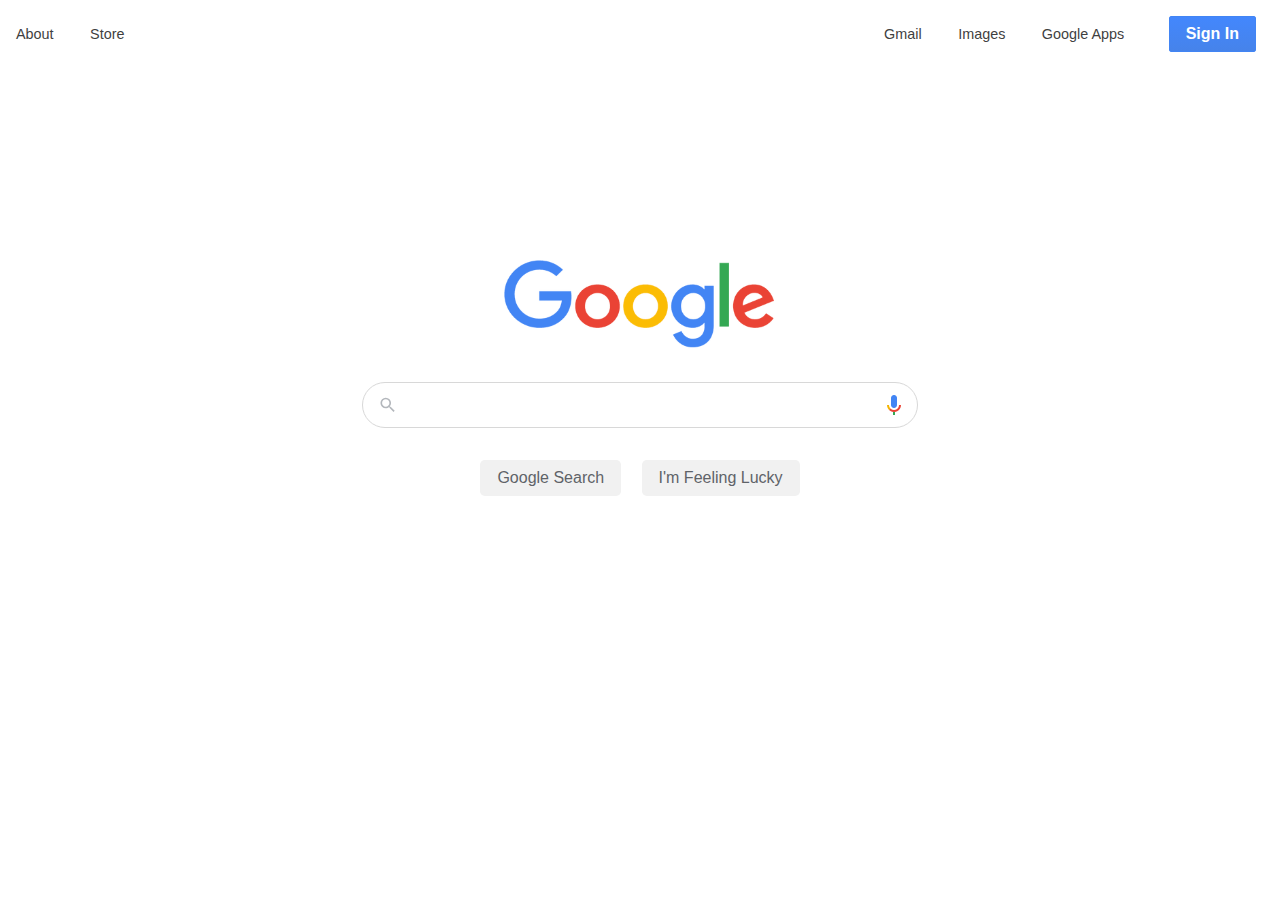
<file: index.html>
<html lang="en">
<head>
    <meta charset="UTF-8">
    
    <title>Google</title>
    
    <link rel="stylesheet" href="styles/main.css">
    <link rel="icon" href="images/icon.png">
</head>
<body>
    
    <div class="view-port">
        <!-- NAV BAR -->
        <nav class="main-nav">
            <div class="nav-info">
                <a class="nav-item" href="https://about.google/?fg=1&utm_source=google-AU&utm_medium=referral&utm_campaign=hp-header">About</a>
                <a class="nav-item" href="https://store.google.com/AU/?utm_source=hp_header&utm_medium=google_ooo&utm_campaign=GS100042&hl=en-AU">Store</a>
            </div>
            <div class="nav-profile">
                <a class="nav-item" href="https://www.gmail.com">Gmail</a>
                <a class="nav-item" href="https://www.google.com/imghp?hl=en">Images</a>
                <a class="nav-item" href="#"><img src="images/dock-icon.png" alt="Google Apps" title="Google Apps" hidden>Google Apps</a>
                <a class="nav-item" href="#"><button class="button sign-in-button sign-in">Sign In</button></a>
            </div>
        </nav>
        
        <!-- MAIN CONTENT -->
        <main class="main-content-center">
            <!-- LOGO -->
            <div class="logo-container">
                <img class="logo-img" src="images/logo.png" alt="Google Logo" title="Google" width="272px" height="92px">
            </div>
            
            <!-- INPUT -->
            <div class="input-container">
                <div id="home-input" class="fake-input">
                    <div class="input-items">
                        <img class="search icon" src="images/search-icon.png" alt="search" width="28" height="24" hidden>
                        <svg class="input-search-icon" focusable="false" xmlns="http://www.w3.org/2000/svg" viewBox="0 0 24 24"><path d="M15.5 14h-.79l-.28-.27A6.471 6.471 0 0 0 16 9.5 6.5 6.5 0 1 0 9.5 16c1.61 0 3.09-.59 4.23-1.57l.27.28v.79l5 4.99L20.49 19l-4.99-5zm-6 0C7.01 14 5 11.99 5 9.5S7.01 5 9.5 5 14 7.01 14 9.5 11.99 14 9.5 14z" fill="#B3B7BC"></path></svg>
                        <input class="input" type="text">
                        <a href="#"><img class="mic icon" src="images/mic.png" alt="mic" title="Search by voice" width="24" height="24"></a>
                    </div>
                </div>
            </div>
            
            <!-- SEARCH BUTTONS -->
            <div class="user-submit">
                <div class="submit-container">
                    <a href="search.html"><button class="button google-button">Google Search</button></a>
                </div>
                
                <div class="submit-container">
                    <a href="search.html"><button class="button google-button">I'm Feeling Lucky</button></a>
                </div>
            </div>
        </div>
        
    </main>
</body>
</html>
</file>
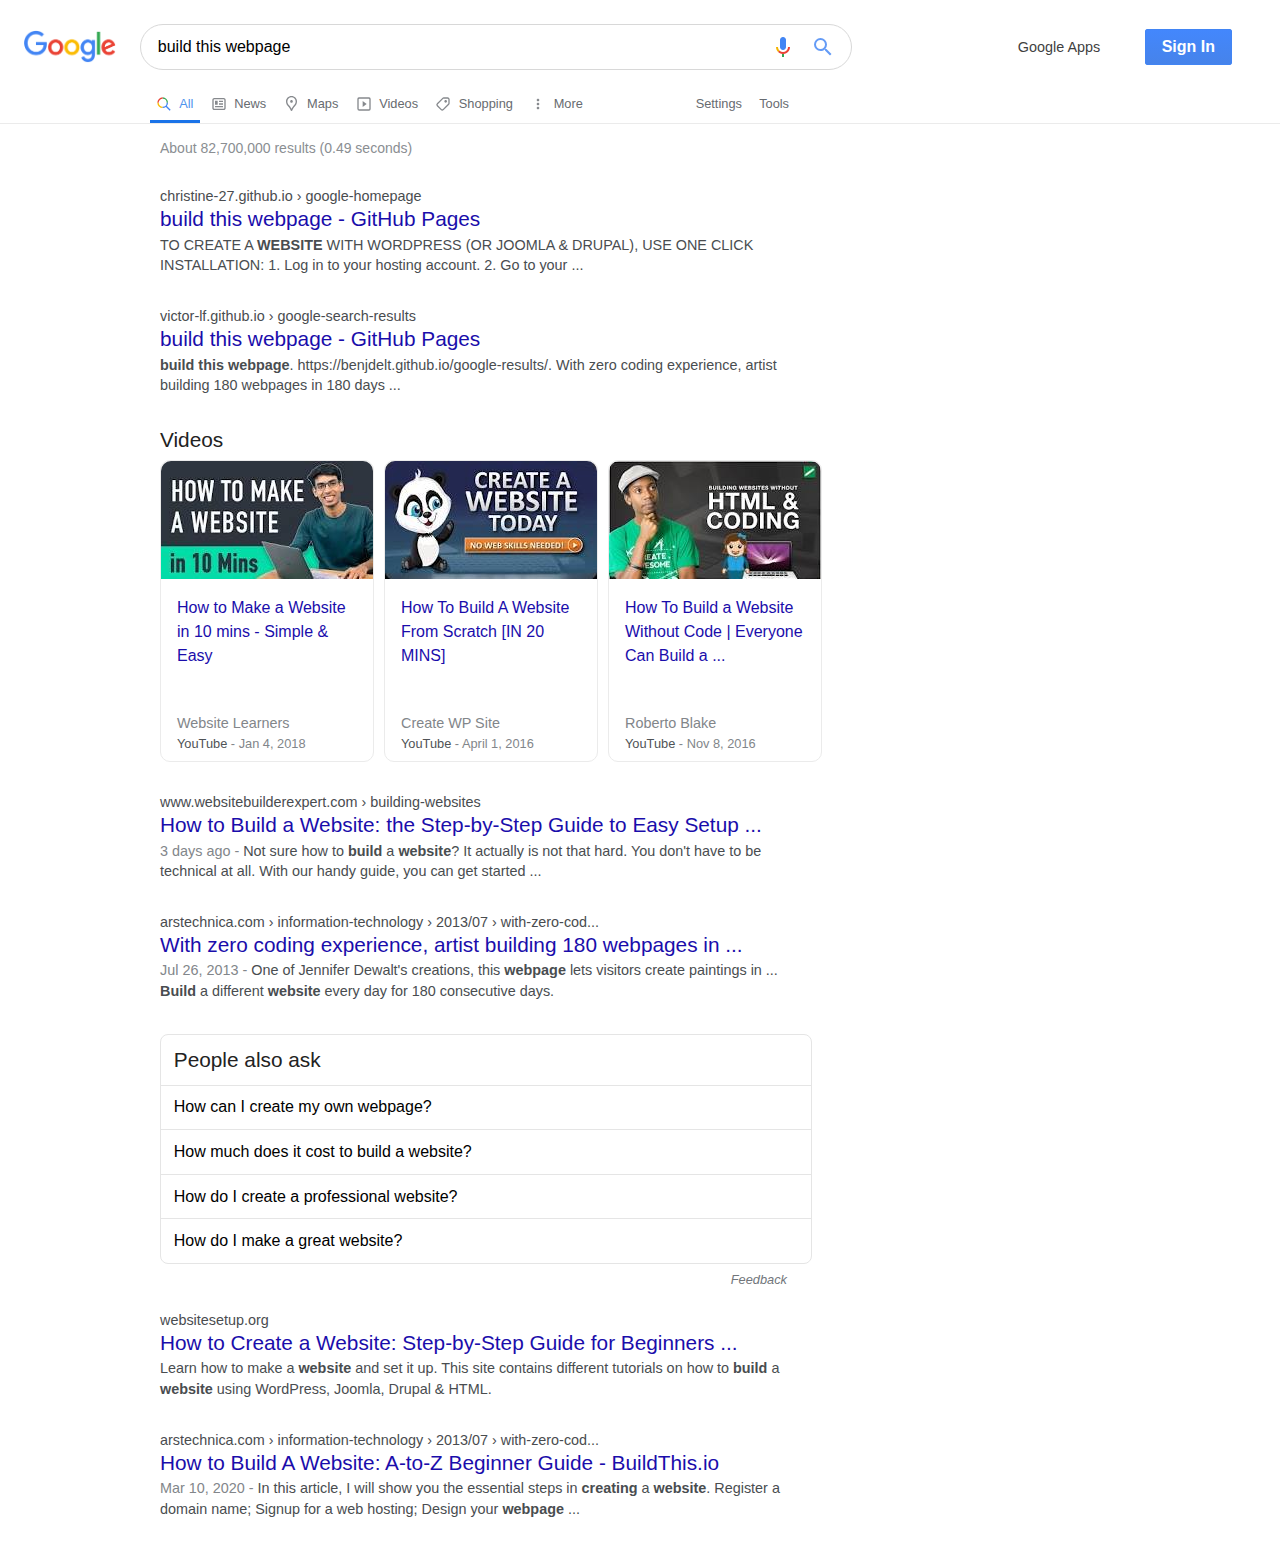
<file: search.html>
<html lang="en">
<head>
    <meta charset="UTF-8">
    
    <title>build this webpage - Google</title>
    
    <link rel="stylesheet" href="styles/main.css">
    <link rel="icon" href="images/icon.png">
</head>
<body>
    
    <div class="view-port">
        <!-- NAV BAR -->
        <nav class="nav-grid">
            <div class="main-nav nav-search">
                <div class="nav-search-input">
                    <a href="index.html"><img src="images/logo.png" alt="Google Logo" title="Google" width="92px" height="33px"></a>
                    <!-- INPUT -->
                    <div class="fake-input">
                        <div class="input-items">
                            <input class="input" type="text" value="build this webpage">
                            <a href="#"><img class="mic icon" src="images/mic.png" alt="mic" title="Search by voice" width="24" height="24"></a>
                            <a href="#"><svg class="input-search-icon"focusable="false" xmlns="http://www.w3.org/2000/svg" viewBox="0 0 24 24"><path d="M15.5 14h-.79l-.28-.27A6.471 6.471 0 0 0 16 9.5 6.5 6.5 0 1 0 9.5 16c1.61 0 3.09-.59 4.23-1.57l.27.28v.79l5 4.99L20.49 19l-4.99-5zm-6 0C7.01 14 5 11.99 5 9.5S7.01 5 9.5 5 14 7.01 14 9.5 11.99 14 9.5 14z" fill="#649BF6"></path></svg></a>
                            <img class="search icon" src="images/search-icon.png" alt="search" width="24" hidden>
                        </div>
                    </div>
                </div>
                <div class="nav-profile">
                    <a class="nav-item" href="#"><img src="images/dock-icon.png" alt="Google Apps" title="Google Apps" hidden>Google Apps</a>
                    <a class="nav-item" href="#"><button class="button sign-in-button sign-in">Sign In</button></a>
                </div>
            </div>
            
            <div class="nav-options">
                <ul class="nav-tab">
                    <a href="#"><li class="nav-tab-item highlighted-tab-item">
                        <svg class="nav-tab-icon" focusable="false" viewBox="0 0 24 24" xmlns="http://www.w3.org/2000/svg"><path d="M10 2v2a6 6 0 0 1 6 6h2a8 8 0 0 0-8-8z" fill="#34A853"></path><path d="M10 4V2a8 8 0 0 0-8 8h2c0-3.3 2.7-6 6-6z" fill="#EA4335"></path><path d="M4 10H2a8 8 0 0 0 8 8v-2c-3.3 0-6-2.69-6-6z" fill="#FBBC04"></path><path d="M22 20.59l-5.69-5.69A7.96 7.96 0 0 0 18 10h-2a6 6 0 0 1-6 6v2c1.85 0 3.52-.64 4.88-1.68l5.69 5.69L22 20.59z" fill="#4285F4"></path></svg>
                        All
                    </li></a>
                    <a href="#"><li class="nav-tab-item">
                        <svg class="nav-tab-icon" focusable="false" viewBox="0 0 24 24" xmlns="http://www.w3.org/2000/svg"><path d="M12 11h6v2h-6v-2zm-6 6h12v-2H6v2zm0-4h4V7H6v6zm16-7.22v12.44c0 1.54-1.34 2.78-3 2.78H5c-1.64 0-3-1.25-3-2.78V5.78C2 4.26 3.36 3 5 3h14c1.64 0 3 1.25 3 2.78zM19.99 12V5.78c0-.42-.46-.78-1-.78H5c-.54 0-1 .36-1 .78v12.44c0 .42.46.78 1 .78h14c.54 0 1-.36 1-.78V12zM12 9h6V7h-6v2z" fill="#86898D"></path></svg>
                        News
                    </li></a>
                    <a href="#"><li class="nav-tab-item">
                        <svg class="nav-tab-icon" focusable="false" viewBox="0 0 16 16" xmlns="http://www.w3.org/2000/svg"><path d="M7.50302273,-6.81818182e-05 C10.5930227,-6.81818182e-05 13.0052955,2.48720455 13.0052955,5.42720455 C13.0052955,7.76379545 11.8748409,9.12061364 10.7443864,10.4774318 C10.2909773,11.0051591 9.83893182,11.6078864 9.38688636,12.2112955 C8.93484091,12.8140227 8.63347727,13.7187955 8.40711364,14.1708409 C8.18143182,14.6228864 8.03006818,14.9999318 7.50302273,14.9999318 C6.97461364,14.9999318 6.82461364,14.6228864 6.59825,14.1708409 C6.37188636,13.7187955 6.07052273,12.8140227 5.61847727,12.2112955 C5.16575,11.6078864 4.71370455,11.0051591 4.26165909,10.4774318 C3.13120455,9.12061364 2.00006818,7.76379545 2.00006818,5.42720455 C2.00006818,2.48720455 4.41165909,-6.81818182e-05 7.50302273,-6.81818182e-05 Z M7.50302273,1.36356818 C5.22029545,1.36356818 3.36370455,3.18606818 3.36370455,5.42720455 C3.36370455,7.27015909 4.22211364,8.29970455 5.30893182,9.60402273 C5.77734091,10.1508409 6.25120455,10.7822045 6.70938636,11.3931136 C7.04893182,11.8458409 7.30461364,12.3831136 7.50302273,12.8378864 C7.70075,12.3831136 7.95643182,11.8458409 8.29597727,11.3931136 C8.75484091,10.7822045 9.22734091,10.1508409 9.70870455,9.58970455 C10.7825682,8.29970455 11.6416591,7.27015909 11.6416591,5.42720455 C11.6416591,3.18606818 9.78438636,1.36356818 7.50302273,1.36356818 Z M7.50275,4.09793182 C8.23638636,4.09793182 8.83161364,4.69315909 8.83161364,5.42679545 C8.83161364,6.16111364 8.23638636,6.75634091 7.50275,6.75634091 C6.76843182,6.75634091 6.17320455,6.16111364 6.17320455,5.42679545 C6.17320455,4.69315909 6.76843182,4.09793182 7.50275,4.09793182 Z" fill="#86898D"></path></svg>
                        Maps
                    </li></a>
                    <a href="#"><li class="nav-tab-item">
                        <svg class="nav-tab-icon" focusable="false" viewBox="0 0 24 24" xmlns="http://www.w3.org/2000/svg"><path clip-rule="evenodd" d="M10 16.5l6-4.5-6-4.5v9zM5 20h14a1 1 0 0 0 1-1V5a1 1 0 0 0-1-1H5a1 1 0 0 0-1 1v14a1 1 0 0 0 1 1zm14.5 2H5a3 3 0 0 1-3-3V4.4A2.4 2.4 0 0 1 4.4 2h15.2A2.4 2.4 0 0 1 22 4.4v15.1a2.5 2.5 0 0 1-2.5 2.5z" fill="#86898D" fill-rule="evenodd"></path></svg>
                        Videos
                    </li></a>
                    <a href="#"><li class="nav-tab-item">
                        <svg class="nav-tab-icon" focusable="false" viewBox="0 0 24 24" xmlns="http://www.w3.org/2000/svg"><path d="M21.11 2.89A3.02 3.02 0 0 0 18.95 2h-5.8c-.81 0-1.58.31-2.16.89L7.25 6.63 2.9 10.98a3.06 3.06 0 0 0 0 4.32l5.79 5.8a3.05 3.05 0 0 0 4.32.01l8.09-8.1c.58-.58.9-1.34.9-2.16v-5.8c0-.81-.32-1.59-.89-2.16zM20 10.85c0 .28-.12.54-.32.74l-3.73 3.74-4.36 4.36c-.41.41-1.08.41-1.49 0l-2.89-2.9-2.9-2.9a1.06 1.06 0 0 1 0-1.49l8.1-8.1c.2-.2.46-.3.74-.3l5.8-.01A1.05 1.05 0 0 1 20 5.05v5.8zM16 6c1.1 0 2 .9 2 2s-.9 2-2 2-2-.9-2-2 .9-2 2-2z" fill="#86898D"></path></svg>
                        Shopping
                    </li></a>
                    <a href="#"><li class="nav-tab-item">
                        <svg class="nav-tab-icon" focusable="false" xmlns="http://www.w3.org/2000/svg" viewBox="0 0 24 24"><path d="M12 8c1.1 0 2-.9 2-2s-.9-2-2-2-2 .9-2 2 .9 2 2 2zm0 2c-1.1 0-2 .9-2 2s.9 2 2 2 2-.9 2-2-.9-2-2-2zm0 6c-1.1 0-2 .9-2 2s.9 2 2 2 2-.9 2-2-.9-2-2-2z" fill="#86898D"></path></svg>
                        More
                    </li></a>
                </ul>
                <ul class="nav-advanced-options">
                    <a href="#"><li class="nav-tab-item">Settings</li></a>
                    <a href="#"><li class="nav-tab-item">Tools</li></a>
                </ul>
            </div>
        </nav>
        
        
        <!-- MAIN CONTENT -->
        <main class="main-content-search">
            <div class="search-result-time">About 82,700,000 results (0.49 seconds) </div>
            
            <div class="search-result">
                <a href="#" class="search-result-link">
                    <div class="search-result-url">christine-27.github.io › google-homepage</div>
                    <h2 class="search-result-title">build this webpage - GitHub Pages</h2>
                </a>
                <div class="search-result-description">
                    TO CREATE A <strong>WEBSITE</strong> WITH WORDPRESS (OR JOOMLA & DRUPAL), USE ONE CLICK INSTALLATION: 1. Log in to your hosting account. 2. Go to your ...
                </div>
            </div>
            <div class="search-result">
                <a href="#" class="search-result-link">
                    <div class="search-result-url">victor-lf.github.io › google-search-results</div>
                    <h2 class="search-result-title">build this webpage - GitHub Pages</h2>
                </a>
                <div class="search-result-description">
                    <strong>build this webpage</strong>. https://benjdelt.github.io/google-results/. With zero coding experience, artist building 180 webpages in 180 days ...
                </div>
            </div>
            <div class="search-result">
                <h2 class="result-section-title">Videos</h2>
                <div class="video-results-container">
                    <div class="video-results-card">
                        <a href="#" class="search-result-link">
                            <img src="images/thumbnail1.jpeg" alt="thumbnail1" class="video-result-thumbnail">
                            <h2 class="search-result-title video-title video-body-item">How to Make a Website in 10 mins - Simple & Easy</h2>
                        </a>
                        <div class="video-results-card-info">
                            <div class="video-body-item video-results-card-author">Website Learners</div>
                            <div class="video-body-item video-results-card-author-info"><span class="search-result-website">YouTube</span><span class="search-result-date"> - Jan 4, 2018</span></div>
                        </div>
                    </div>
                    <div class="video-results-card">
                        <a href="#" class="search-result-link">
                            <img src="images/thumbnail2.jpeg" alt="thumbnail1" class="video-result-thumbnail">
                            <h2 class="search-result-title video-title video-body-item">How To Build A Website From Scratch [IN 20 MINS]</h2>
                        </a>
                        <div class="video-results-card-info">
                            <div class="video-body-item video-results-card-author">Create WP Site</div>
                            <div class="video-body-item video-results-card-author-info"><span class="search-result-website">YouTube</span><span class="search-result-date"> - April 1, 2016</span></div>
                        </div>
                    </div>
                    <div class="video-results-card">
                        <a href="#" class="search-result-link">
                            <img src="images/thumbnail3.jpeg" alt="thumbnail1" class="video-result-thumbnail">
                            <h2 class="search-result-title video-title video-body-item">How To Build a Website Without Code | Everyone Can Build a ...</h2>
                        </a>
                        <div class="video-results-card-info">
                            <div class="video-body-item video-results-card-author">Roberto Blake</div>
                            <div class="video-body-item video-results-card-author-info"><span class="search-result-website">YouTube</span><span class="search-result-date"> - Nov 8, 2016</span></div>
                        </div>
                    </div>
                </div>
            </div>
            <div class="search-result">
                <a href="#" class="search-result-link">
                    <div class="search-result-url">www.websitebuilderexpert.com › building-websites</div>
                    <h2 class="search-result-title">How to Build a Website: the Step-by-Step Guide to Easy Setup ...</h2>
                </a>
                <div class="search-result-description">
                    <span class="search-result-date">3 days ago - </span>Not sure how to <strong>build</strong> a <strong>website</strong>? It actually is not that hard. You don't have to be technical at all. With our handy guide, you can get started ...
                </div>
            </div>
            <div class="search-result">
                <a href="#" class="search-result-link">
                    <div class="search-result-url">arstechnica.com › information-technology › 2013/07 › with-zero-cod...</div>
                    <h2 class="search-result-title">With zero coding experience, artist building 180 webpages in ...</h2>
                </a>
                <div class="search-result-description">
                    <span class="search-result-date">Jul 26, 2013 -</span> One of Jennifer Dewalt's creations, this <strong>webpage</strong> lets visitors create paintings in ... <strong>Build</strong> a different <strong>website</strong> every day for 180 consecutive days.
                </div>
            </div>
            <div class="search-suggestion search-result">
                <div class="search-suggestion-feedback"><a href="#"><em>Feedback</em></a></div>
                <h2 class="result-section-title suggestion-item">People also ask</h2>
                <div class="suggestion-item">How can I create my own webpage?</div>
                <div class="suggestion-item">How much does it cost to build a website?</div>
                <div class="suggestion-item">How do I create a professional website?</div>
                <div class="suggestion-item">How do I make a great website?</div>
            </div>
            <div class="search-result">
                <a href="#" class="search-result-link">
                    <div class="search-result-url">websitesetup.org</div>
                    <h2 class="search-result-title">How to Create a Website: Step-by-Step Guide for Beginners ...</h2>
                </a>
                <div class="search-result-description">
                    Learn how to make a <strong>website</strong> and set it up. This site contains different tutorials on how to <strong>build</strong> a <strong>website</strong> using WordPress, Joomla, Drupal & HTML.
                </div>
            </div>
            <div class="search-result">
                <a href="#" class="search-result-link">
                    <div class="search-result-url">arstechnica.com › information-technology › 2013/07 › with-zero-cod...</div>
                    <h2 class="search-result-title">How to Build A Website: A-to-Z Beginner Guide - BuildThis.io</h2>
                </a>
                <div class="search-result-description">
                    <span class="search-result-date">Mar 10, 2020 -</span> In this article, I will show you the essential steps in <strong>creating</strong> a <strong>website</strong>. Register a domain name; Signup for a web hosting; Design your <strong>webpage</strong> ...
                </div>
            </div>
        </main>
    </div>
</body>
</html>
</file>
<file: styles/main.css>
body {
    font-family: arial, sans-serif;
    margin: 0;
}

.viewport {
    position: absolute;
    top: 0;
    width: 100%;
}

.main-content-center {
    text-align: center;
}

.main-nav {
    display: flex;
    align-items: center;
    justify-content: space-between;
    margin-top: 8px;
}

a.nav-item {
    text-decoration: none;
    margin: 1rem;
    color: #3f3f3f;
    font-size: 0.9rem;
}

a.nav-item:hover {
    text-decoration: underline;
}

.logo-container {
    height: 233px;
    margin-top: 89px;
}

div .logo-img {
    padding-top: 109px;
}

.input-items {
    display: flex;
}

.fake-input {
    display: inline-block;
    font-size: 1rem;
    width: 544px;
    border-radius: 3rem;
    border: 1px solid #d8d8d8;
    margin:  1.5rem;
    padding: 0.3rem;
    text-align: justify;
}

#home-input {
    margin-top: 0;
}

.fake-input:hover, .fake-input:focus {
    box-shadow: 0rem 0.1rem 0.5rem 0rem rgba(0, 0, 0, 0.30);
}

.input {
    border: none;
    outline: none;
    flex: 100%;
    height: 34px;
    margin: 0 10px;
    font-size: 1em;
}

.icon {
    margin: 5px 10px;   
}

.button {
    padding: 0.5rem 1rem;
    margin: 0.5rem;
    border-radius: 0.3rem;
    font-size: 1rem;
    border: 1px solid rgba(0, 0, 0, 0);
}

.google-button {
    background-color: #f1f1f1;
    color: #5F6368;
}

.sign-in-button {
    border: 1px solid #4285f4;
    border-radius: 2px;
    color: #FFFFFF;
    font-weight: bold;
    outline: none;
    background: #4285f4;
    background: -webkit-linear-gradient(top,#4387fd,#4683ea);
}

.submit-container {
    display: inline;
}

.google-button:hover {
    color: #2a2a2a;
    border: 1px solid #a1a1a1;
    box-shadow: 0rem 0.1rem 0.1rem 0rem rgba(0, 0, 0, 0.10);
}

/* SEARCH STYLING */

.input-search-icon {
    position: relative;
    height: 24px;
    top: 5px;
    margin: 0;
}

#home-input > .input-items > .input-search-icon {
    margin-left: 10px;
}

.input-items > a {
    width: 30;
    margin: 0 10px;
}

.nav-search > .nav-search-input > .fake-input {
    width: 700px;
}

.main-content-search {
    margin-left: 160px;
}

.nav-grid {
    display: grid;
    border-bottom: 1px solid #EBEBEB;
}

.nav-search {
    padding: 0 24px;
    margin-top: 0;
}

.nav-search-input {
    display: flex;
    justify-items: center;
    align-items: center;
}

.nav-options {
    display: flex;
}

.nav-tab {
    padding-left: 150px;
    margin: 0;
}

.nav-advanced-options {
    padding-left: 100px;
    margin: 0;
}

.nav-tab-item {
    display: inline-block;
    text-decoration: none;
    padding: 0 0.4rem;
    padding-bottom: 0.6rem;
    color: #676B70;
    font-size: 0.8rem;
}

.nav-tab-icon {
    height: 16px;
    margin-bottom: -4px;
    margin-right: 4px;
}

.highlighted-tab-item {
    border-bottom: 3px solid #1A73E8;
    color: #4F93ED;
}

.search-result-time {
    font-size: 14px;
    padding: 1rem 0;
    color: #8A8E92;
}

.search-result {
    width: 650px;
    margin: 1rem 0;
    margin-bottom: 2rem;
}

.search-result-link {
    text-decoration: none;
}

.search-result-url {
    font-size: 0.9rem;
    color: #494C4F;
    
}

.search-result-title {
    font-size: 1.3rem;
    font-weight: 100;
    color: #1A0DAB;
    margin: 0.2rem 0;
}

.search-result-link:hover .search-result-title {
    text-decoration: underline;
}

.search-result-date {
    color: #82868A;
}

.search-result-description {
    font-size: 0.9rem;
    color: #494D50;
    padding: 0;
    line-height: 1.3rem;
}

.video-results-container {
    display: flex;
}

.video-results-card {
    position: relative;
    border: 1px solid #EBEBEB;
    border-radius: 10px;
    margin-right: 10px;
    height: 300px;
}

.video-result-thumbnail {
    border-top-left-radius: 10px;
    border-top-right-radius: 10px;
}

.video-body-item {
    padding: 0rem 16px;
}

.video-title {
    padding-top: 14px;
    font-size: 1rem;
    line-height: 1.5rem;
}

.video-results-card-info {
    position: absolute;
    bottom: 0;
}

.video-results-card-author {
    color: #82868A;
    font-size: 0.9rem;
    margin-top: 50px;
}

.video-results-card-author-info {
    font-size: 0.8rem;
    color: #4F5356;
    padding-top: 5px;
    padding-bottom: 5px;
    margin-bottom: 5px;
}

.result-section-title {
    cursor: default !important;
    color: #222222;
    font-size: 1.3rem;
    font-weight: 50;
    margin: 0.5rem 0;
}

.search-suggestion {
    border: 1px solid #E5E5E5;
    border-radius: 0.5rem;
    position: relative;
    display: flex;
    flex-direction: column;
    align-items: center;
    margin-bottom: 3rem;
}

.search-suggestion > .result-section-title {
    margin: 0;
}

.suggestion-item {
    cursor: pointer;
    margin: 0;
    padding: 0.8rem;
    width: 100%;
    border-bottom: 1px solid #E5E5E5;
    -webkit-box-sizing: border-box;
    -moz-box-sizing: border-box;
    box-sizing: border-box;
}

.suggestion-item:last-child {
    border-bottom: none;
}

.search-suggestoin-feedback, .search-suggestion-feedback a em{
    position: absolute;
    bottom: -24;
    right: 24;
    font-size: 0.8rem;
    color: #71767B;
}

.search-suggestion-feedback a em:hover{
    text-decoration: underline;
}
</file>
